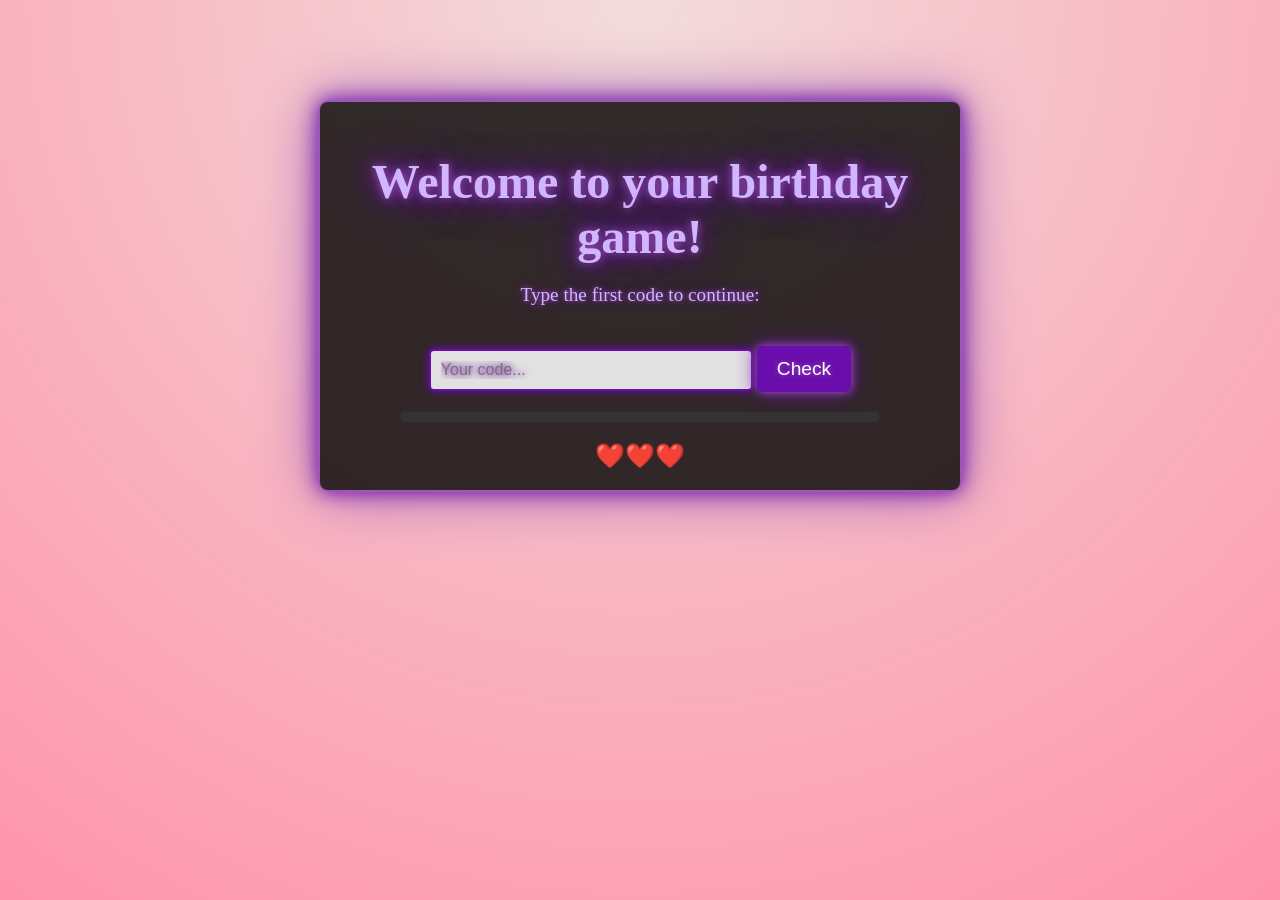
<file: index.html>
<!DOCTYPE html>
<html lang="en">
<head>
    <meta charset="UTF-8">
    <meta name="viewport" content="width=device-width, initial-scale=1.0">
    <title>Birthday Game</title>
    <link rel="stylesheet" href="style.css">
</head>
<body>
    <div class="container">
        <h1 class="title">Welcome to your birthday game!</h1>
        <p>Type the first code to continue:</p>
        <input type="text" id="codeInput" placeholder="Your code...">
        <button id="submitBtn">Check</button>
        <p id="message"></p>
        <div class="progress">
        <div class="progress-fill" id="progressFill"></div>
    </div>
        
    <div class="lives">
        ❤️❤️❤️
    </div>
    <div id="particles"></div>
        <audio id="successSound" src="https://cdn.pixabay.com/download/audio/2022/03/15/audio_7f1d2b2f1a.mp3?filename=correct-2-112985.mp3"></audio>
        <audio id="errorSound" src="https://cdn.pixabay.com/download/audio/2021/08/04/audio_6f1b2d2f1a.mp3?filename=error-126627.mp3"></audio>
    </div>

    <script src="script.js"></script>
</body>
</html>
</file>
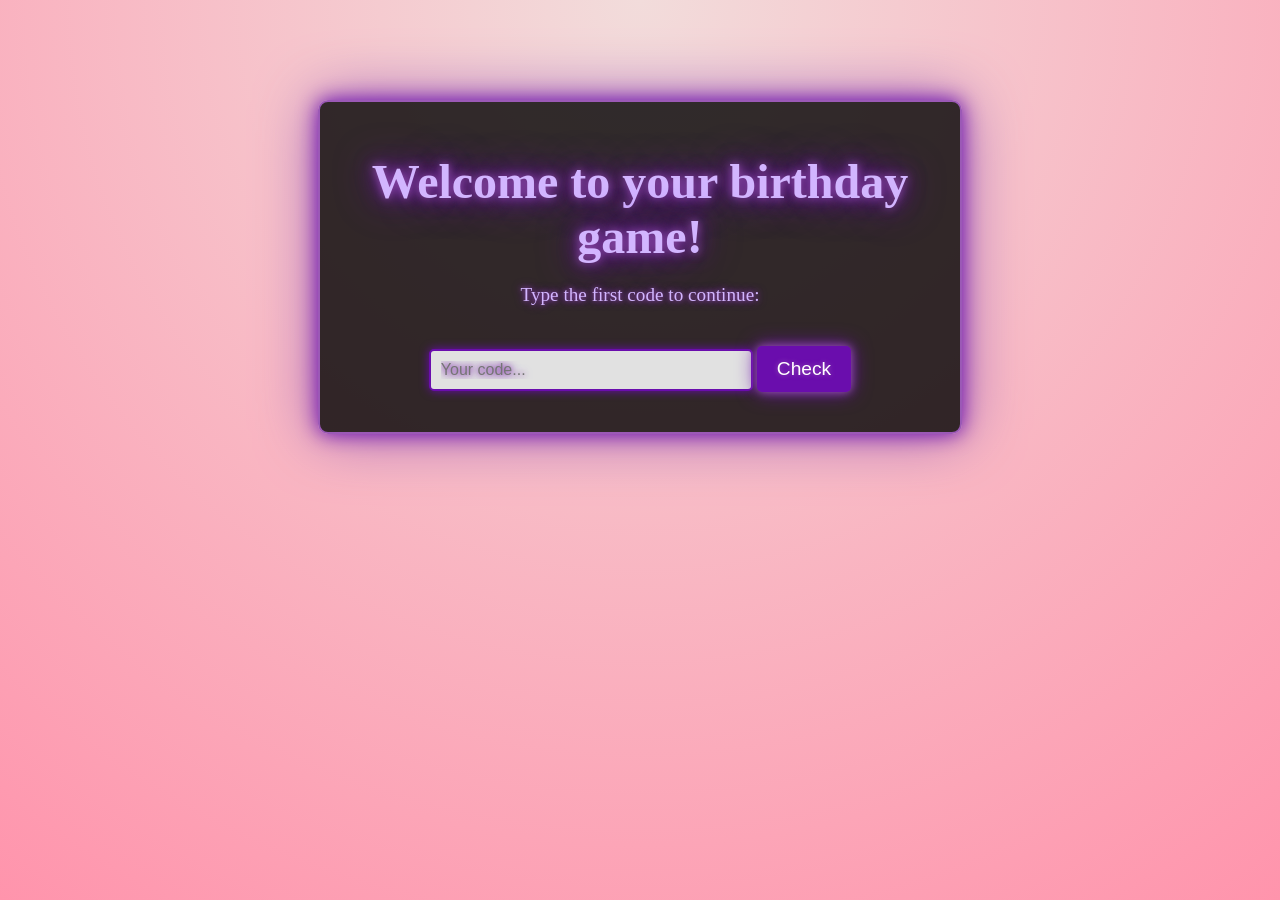
<file: hello.html>
<!DOCTYPE html>
<html lang="en">
<head>
    <meta charset="UTF-8">
    <meta name="viewport" content="width=device-width, initial-scale=1.0">
    <title>Birthday Game</title>
    <link rel="stylesheet" href="style.css">
</head>
<body>
    <div class="container">
        <h1>Welcome to your birthday game!</h1>
        <p>Type the first code to continue:</p>
        <input type="text" id="codeInput" placeholder="Your code...">
        <button id=""submitBtn">Check</button>
        <p id="message"></p>
    </div>
    <script src="script.js"></script>
</body>
</html>
</file>
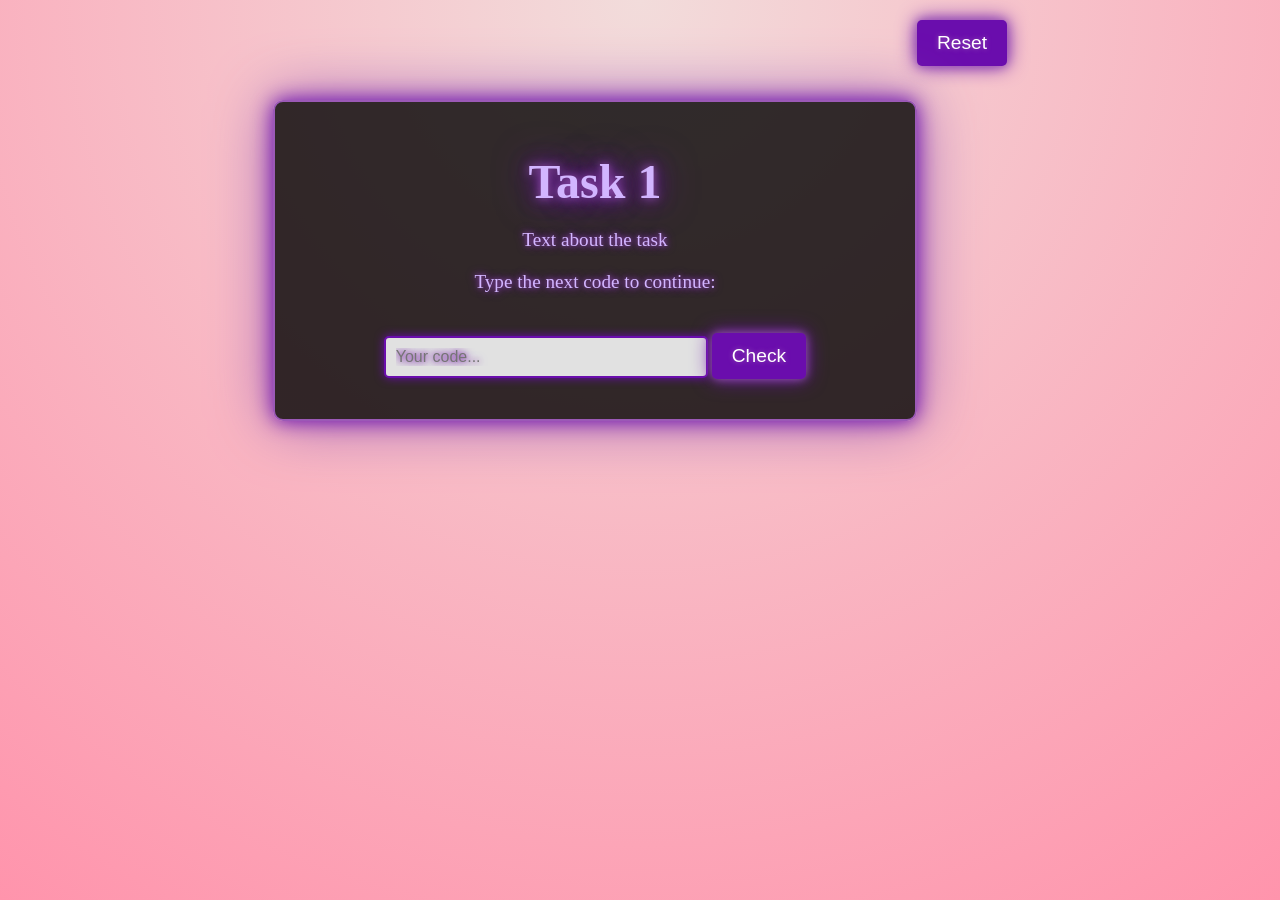
<file: task1.html>
<!DOCTYPE html>
<html lang="en">
<head>
    <meta charset="UTF-8">
    <meta name="viewport" content="width=device-width, initial-scale=1.0">
    <title>Task 1</title>
    <link rel="stylesheet" href="style.css">
</head>
<body>
    <div class="container">
        <h1>Task 1</h1>
        <p>Text about the task</p>
        <p>Type the next code to continue:</p>
        <input type="text" id="codeInput" placeholder="Your code...">
        <button id="submitBtn">Check</button>
        <p id="message"></p>
    </div>
    <script src="script.js"></script>
    <button id="resetBtn">Reset</button>
</body>
</html>
</file>
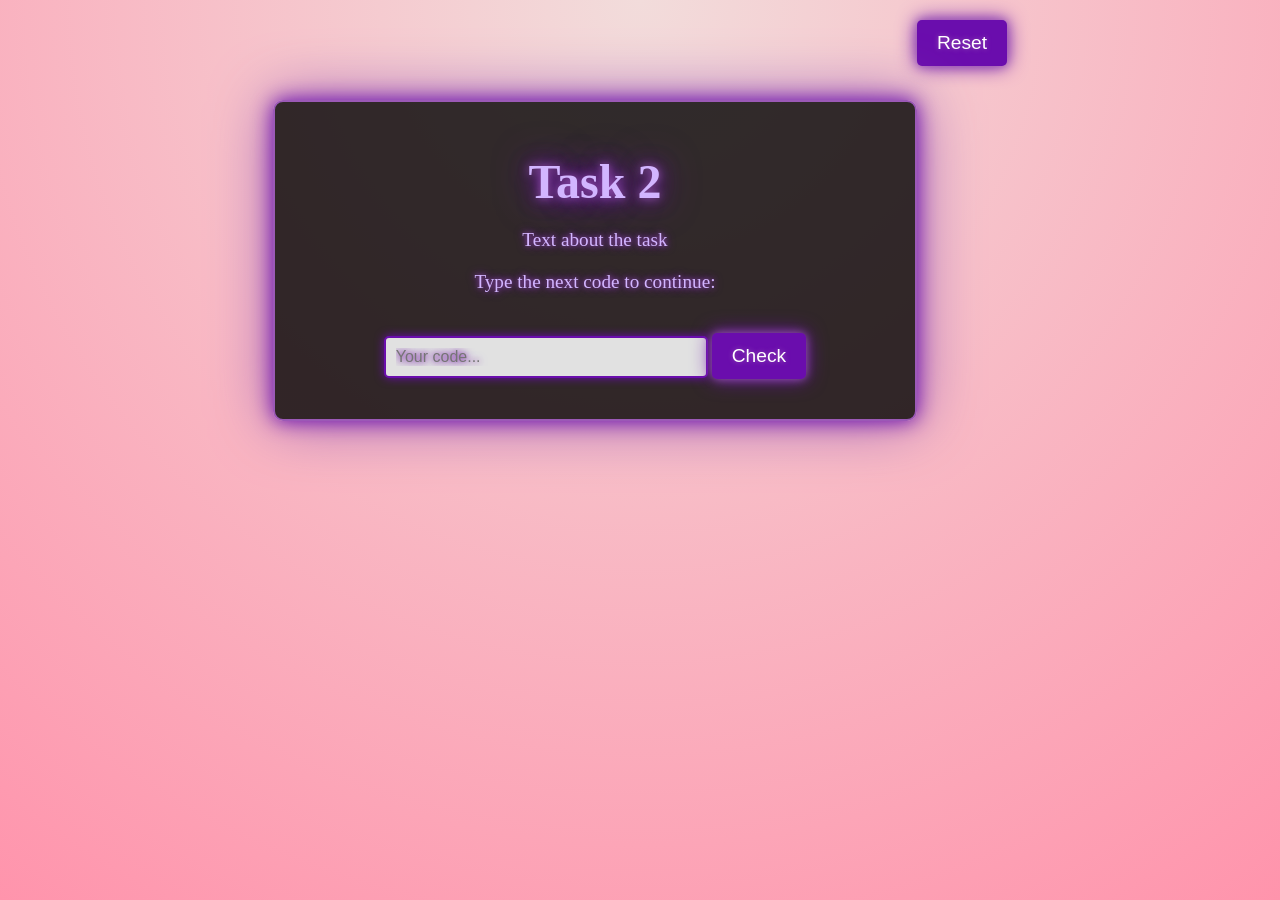
<file: task2.html>
<!DOCTYPE html>
<html lang="en">
<head>
    <meta charset="UTF-8">
    <meta name="viewport" content="width=device-width, initial-scale=1.0">
    <title>Task 2</title>
    <link rel="stylesheet" href="style.css">
</head>
<body>
    <div class="container">
        <h1>Task 2</h1>
        <p>Text about the task</p>
        <p>Type the next code to continue:</p>
        <input type="text" id="codeInput" placeholder="Your code...">
        <button id="submitBtn">Check</button>
        <p id="message"></p>
    </div>
    <script src="script.js"></script>
    <button id="resetBtn">Reset</button>
</body>
</html>
</file>
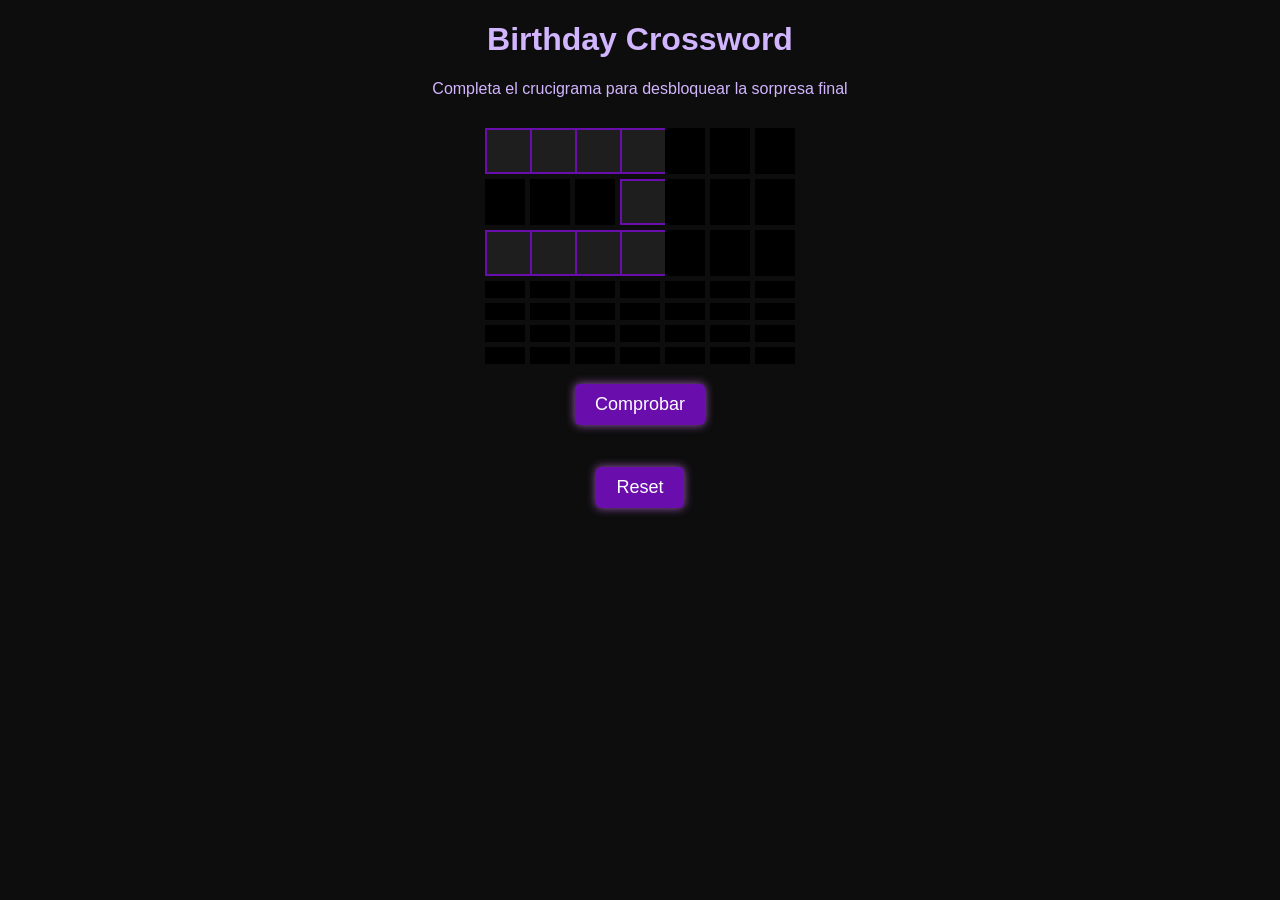
<file: task3.html>
<!DOCTYPE html>
<html lang="en">
<head>
<meta charset="UTF-8">
<meta name="viewport" content="width=device-width, initial-scale=1.0">
<title>Crucigrama</title>
<link rel="stylesheet" href="cruci.css">
</head>
<body>

<h1>Birthday Crossword</h1>
<p>Completa el crucigrama para desbloquear la sorpresa final</p>

<div id="crossword"></div>

<button id="checkBtn">Comprobar</button>
<p id="result"></p>

<script src="cruci.js"></script>
<button id="resetBtn">Reset</button>

</body>
</html>
</file>
<file: style.css>
/* Body */
body {
  background: radial-gradient(circle at top, #f2dcdb, #ff94ac);
  color: #d2b5ff;
  font-family: 'orbitron';
  display: flex;
  justify-content: center;
  align-items: flex-start;
  height: 100vh;
  margin: 0;
  overflow: hidden;
  position: relative;
}

/* Kontener */
.container {
  text-align: center;
  padding: 20px;
  background: rgba(0, 0, 0, 0.8);
  border: 2px solid #9b59b6;
  margin-top: 100px;
  border-radius: 10px;
  box-shadow: 0 0 20px #6a0dad, 0 0 60px #9b59b6;
  width: 80%;
  max-width: 600px;
  z-index: 2;
  animation: fadeIn 2s ease-out;
}

/* Neon title */
h1 {
  font-size: 3em;
  color: #d2b5ff;
  text-shadow: 0 0 10px #9b59b6, 0 0 20px #6a0dad, 0 0 40px #6a0dad;
  margin-bottom: 20px;
}

/* Paragraphs */
p {
  font-size: 1.2em;
  color: #d2b5ff;
  text-shadow: 0 0 5px #9b59b6, 0 0 10px #6a0dad;
  margin-bottom: 20px;
  animation: fadeIn 2s ease-in-out;
}

/* Animation */
@keyframes fadeIn {
  from {
    opacity: 0;
    transform: translateY(-20px);
  }
  to {
    opacity: 1;
    transform: translateY(0);
  }
}

/* Input */
input {
    padding: 10px;
    border: 2px solid #6a0dad;
    border-radius: 5px;
    width: 80%;
    max-width: 300px;
    font-size: 16px;
    margin-top: 10px;
    background-color: #e1e1e1;
    color: #d2b5ff;
    text-shadow: 0 0 5px #9b59b6, 0 0 10px #6a0dad;
    box-shadow: 0 0 10px #6a0dad;
    animation: fadeIn 2s ease-in-out;
}

/* Buttons */
button {
    padding: 12px 20px;
    background-color: #6a0dad;
    color: white;
    border: none;
    border-radius: 5px;
    cursor: pointer;
    margin-top: 20px;
    font-size: 1.2em;
    text-shadow: 0 0 5px #9b59b6;
    box-shadow: 0 0 10px #9b59b6, 0 0 20px #6a0dad;
    transition: all 0.3s ease-in-out;
    animation: fadeIn 2.5s ease-in-out;
}

button:hover {
    background-color: #9b59b6;
    box-shadow: 0 0 20px #9b59b6, 0 0 40px #6a0dad;
    transform: scale(1.05);
}

/* Messages style */
#message {
    margin-top: 20px;
    font-size: 18px;
    color: #d2b5ff;
    text-shadow: 0 0 10px #9b59b6;
    animation: fadeIn 3s ease-in-out;
}

/* Pictures style */
.game-image {
    max-width: 100%;
    height: auto;
    border: 3px solid #6a0dad;
    box-shadow: 0 0 15px #9b59b6, 0 0 30px #6a0dad;
    border-radius: 10px;
    margin-top: 20px;
    animation: fadeIn 3s ease-in-out;
}

/* Shake animation */
.shake {
    animation: shake 0.4s;
}

@keyframes shake {
    0% { transform: translateX(0); }
    25% { transform: translateX(-5px); }
    50% { transform: translateX(5px); }
    75% { transform: translateX(-5px); }
    100% { transform: translateX(0); }
}

/* Progress bar */
.progress {
    width: 80%;
    height: 10px;
    background: #333;
    margin: 20px auto;
    border-radius: 5px;
}

.progress-fill {
    height: 100%;
    width: 0%;
    background: #9b59b6;
    border-radius: 5px;
    transition: width 0.5s ease-in-out;
}

/* Lives */
.lives {
    font-size: 1.5em;
    margin-top: 10px;
}

/* Particles */
#particles {
    position: absolute;
    top: 0;
    left: 0;
    width: 100%;
    height: 100%;
    pointer-events: none;
}
.particle {
    position: absolute;
    width: 8px;
    height: 8px;
    background: #d2b5ff;
    border-radius: 50%;
    animation: fly 1s linear forwards;
}

@keyframes fly {
    to {
        transform: translateY(-100px) translateX(50px);
        opacity: 0;
    }
}
</file>
<file: cruci.css>
body {
    background: #0d0d0d;
    color: #d2b5ff;
    font-family: 'Orbitron', sans-serif;
    text-align: center;
}

#crossword {
    display: grid;
    grid-template-columns: repeat(7, 40px);
    gap: 5px;
    justify-content: center;
    margin-top: 30px;
}

.cell {
    width: 40px;
    height: 40px;
    background: #1e1e1e;
    border: 2px solid #6a0dad;
    color: #d2b5ff;
    font-size: 20px;
    text-align: center;
}

.block {
    background: #000;
    border: none;
}

button {
    margin-top: 20px;
    padding: 10px 20px;
    background: #6a0dad;
    color: white;
    border: none;
    border-radius: 5px;
    font-size: 18px;
    cursor: pointer;
    box-shadow: 0 0 10px #9b59b6;
}

button:hover {
    background: #9b59b6;
}

#result {
    margin-top: 20px;
    font-size: 22px;
}
</file>
